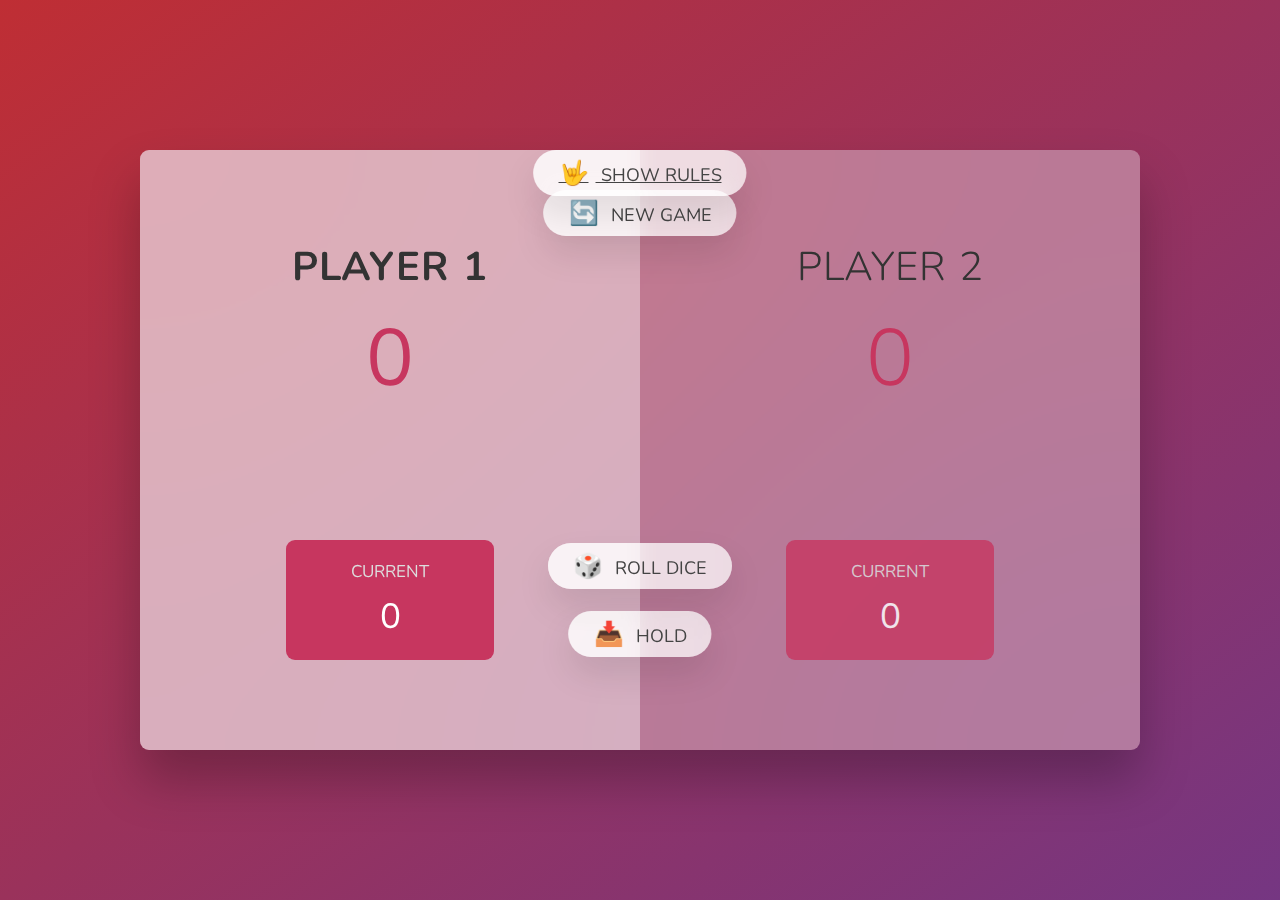
<file: games/1._dice_Pig-Game/Dice_pig_game.html>
<!DOCTYPE html>
<html lang="en">
  <head>
    <meta charset="UTF-8" />
    <meta name="viewport" content="width=device-width, initial-scale=1.0" />
    <meta http-equiv="X-UA-Compatible" content="ie=edge" />
    <link rel="stylesheet" href="style.css" />
    <title>Pig Game</title>
  </head>
  <body>
    <main>
      <section class="player player--0 player--active">
        <h2 class="name" id="name--0">Player 1</h2>
        <p class="score" id="score--0">43</p>
        <div class="current">
          <p class="current-label">Current</p>
          <p class="current-score" id="current--0">0</p>
        </div>
      </section>
      <section class="player player--1">
        <h2 class="name" id="name--1">Player 2</h2>
        <p class="score" id="score--1">24</p>
        <div class="current">
          <p class="current-label">Current</p>
          <p class="current-score" id="current--1">0</p>
        </div>
      </section>

      <img src="dice-5.png" alt="Playing dice" class="dice" />
      <button class="btn btn--new">🔄 New game</button>
      <button class="btn btn--roll">🎲 Roll dice</button>
      <button class="btn btn--hold">📥 Hold</button>

      <a href="./rules/rules.html" class="btn btn--rules">🤟 Show Rules</a>
    </main>
    <script src="script.js"></script>
  </body>
</html>
</file>
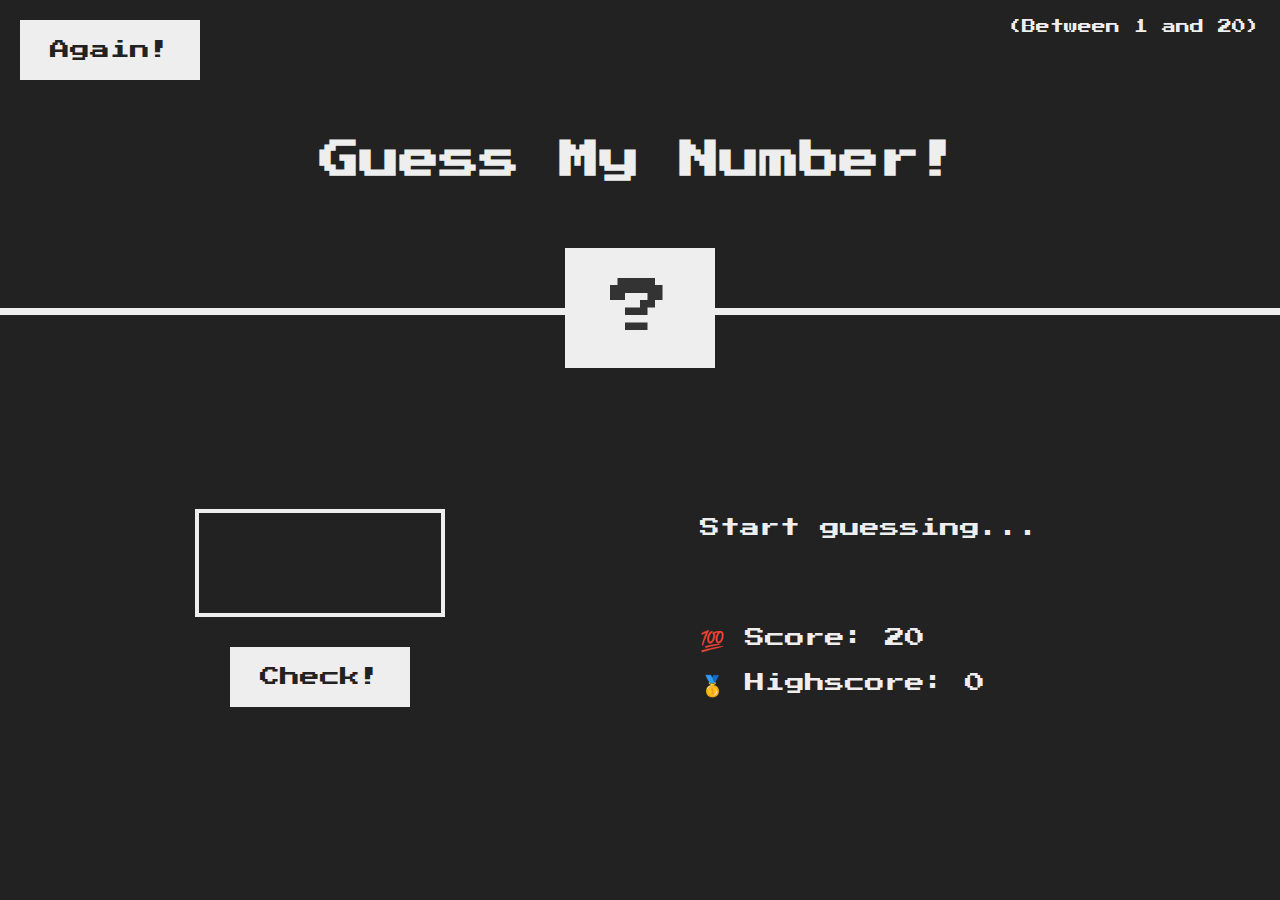
<file: games/2_Guess-My-Number/Guess_my_number.html>
<!DOCTYPE html>
<html lang="en">
  <head>
    <meta charset="UTF-8" />
    <meta name="viewport" content="width=device-width, initial-scale=1.0" />
    <meta http-equiv="X-UA-Compatible" content="ie=edge" />
    <link rel="stylesheet" href="style.css" />
    <title>Guess My Number!</title>
  </head>
  <body>
    <header>
      <h1>Guess My Number!</h1>
      <p class="between">(Between 1 and 20)</p>
      <button class="btn again">Again!</button>
      <div class="number">?</div>
    </header>
    <main>
      <section class="left">
        <input type="number" class="guess" />
        <button class="btn check">Check!</button>
      </section>
      <section class="right">
        <p class="message">Start guessing...</p>
        <p class="label-score">💯 Score: <span class="score">20</span></p>
        <p class="label-highscore">
          🥇 Highscore: <span class="highscore">0</span>
        </p>
      </section>
    </main>
    <script src="script.js"></script>
  </body>
</html>
</file>
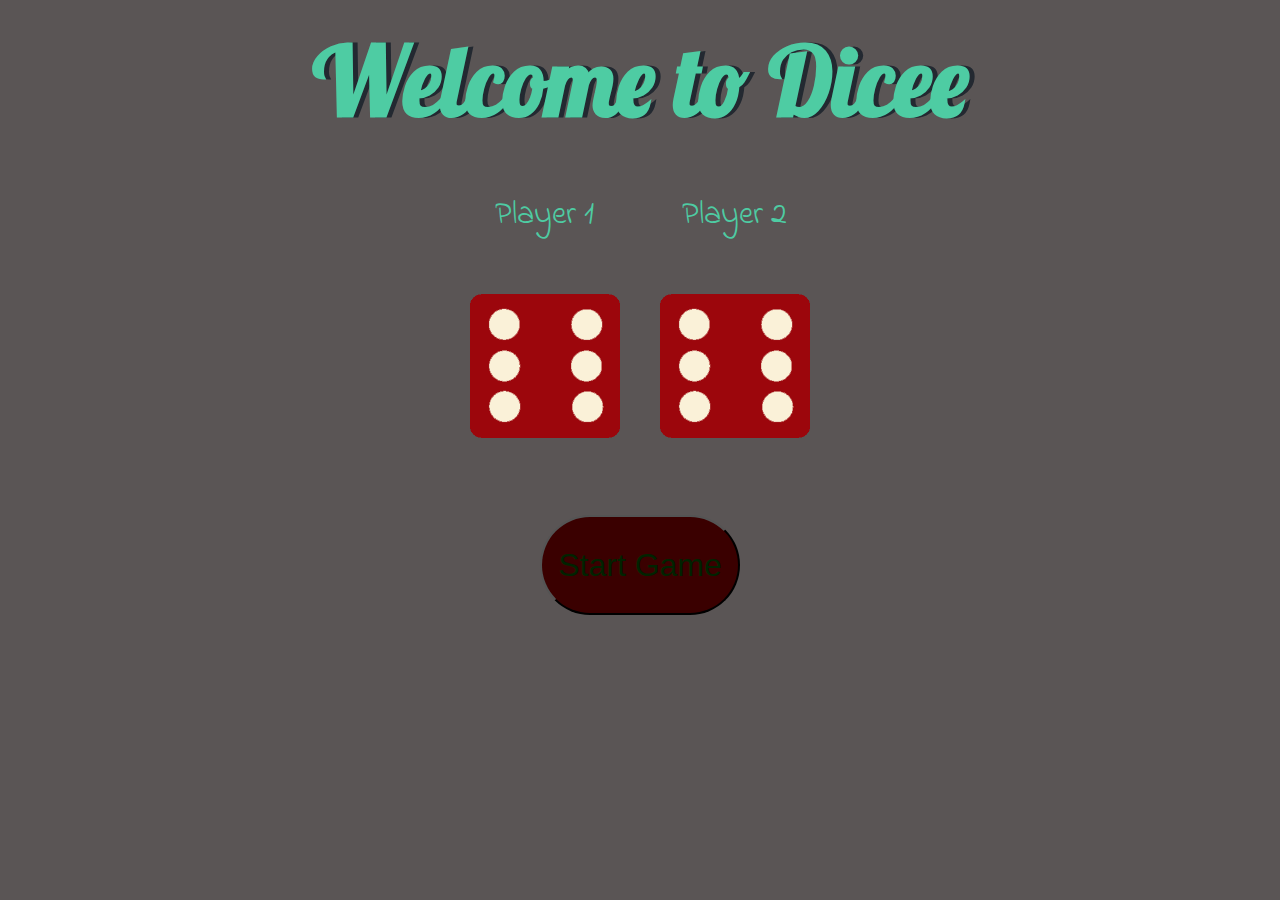
<file: games/3_dicee/dicee.html>
<!DOCTYPE html>
<html>
  <head>
    <meta charset="UTF-8" />
    <meta name="viewport" contnet="width=device-width, initial scale=1.0" />
    <title>Game Of Dicee</title>
    <link href="./style.css" rel="stylesheet" />
    <link
      href="https://fonts.googleapis.com/css?family=Indie+Flower|Lobster"
      rel="stylesheet"
    />
  </head>
  <body>
    <h1>Welcome to Dicee</h1>
    <div class="game">
      <div class="container">
        <div class="item">
          <p>Player 1</p>
          <img class="img1" src="./images/dice6.png" />
        </div>

        <div class="item">
          <p>Player 2</p>
          <img class="img2" src="./images/dice6.png" />
        </div>
      </div>

      <button class="new_game">Start Game</button>
    </div>
    <script src="index.js" charset="utf-8"></script>
  </body>
</html>
</file>
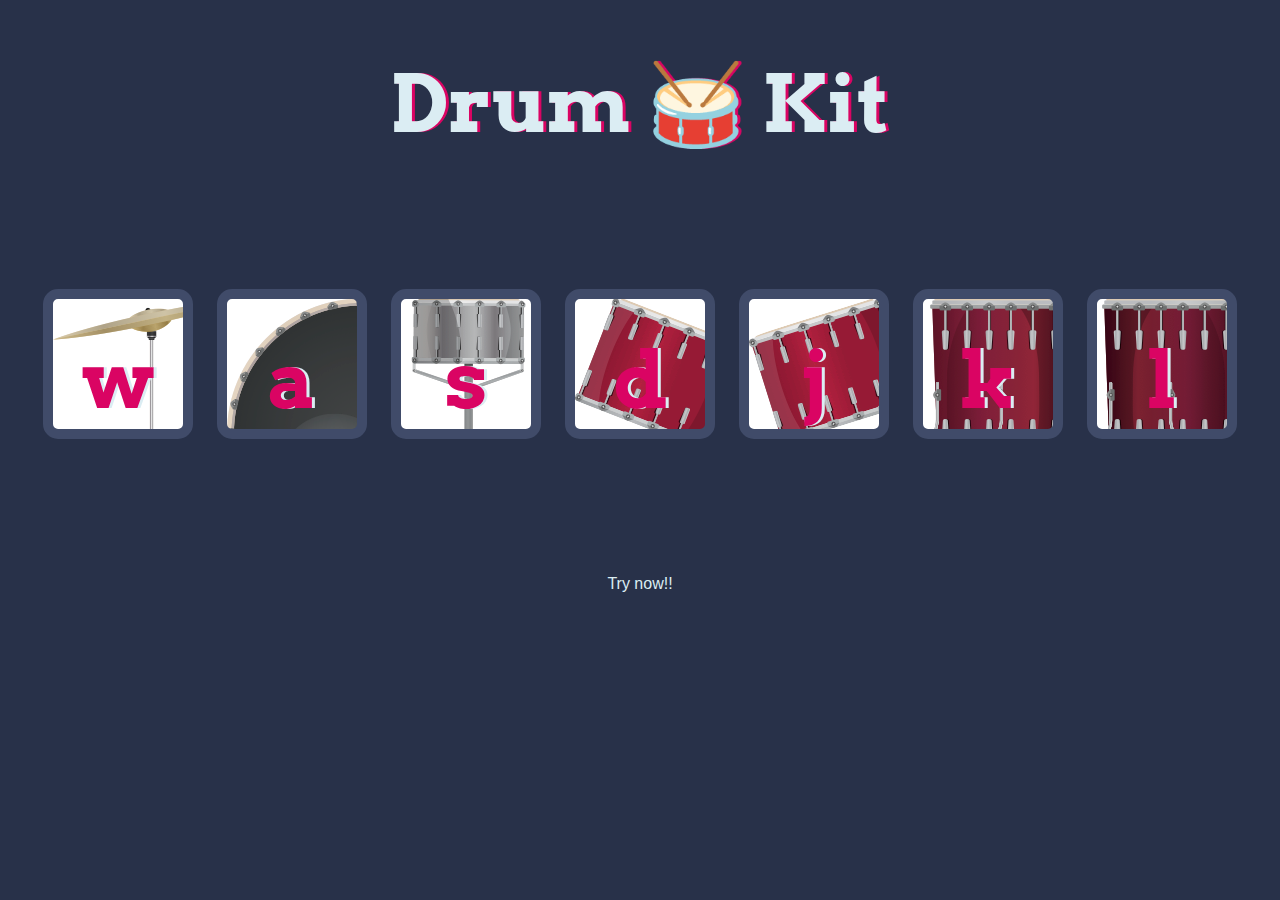
<file: games/4_Drum_Kit/Drum_kit.html>
<!DOCTYPE html>
<html lang="en" dir="ltr">
  <head>
    <meta charset="utf-8" />
    <title>Drum Kit</title>
    <link rel="stylesheet" href="styles.css" />
    <link
      href="https://fonts.googleapis.com/css?family=Arvo"
      rel="stylesheet"
    />
  </head>

  <body>
    <h1 id="title">Drum 🥁 Kit</h1>
    <div class="set">
      <button class="w drum">w</button>
      <button class="a drum">a</button>
      <button class="s drum">s</button>
      <button class="d drum">d</button>
      <button class="j drum">j</button>
      <button class="k drum">k</button>
      <button class="l drum">l</button>
    </div>

    <footer>Try now!!</footer>

    <script src="./index.js" charset="UTF-8"></script>
  </body>
</html>
</file>
<file: games/1._dice_Pig-Game/style.css>
@import url('https://fonts.googleapis.com/css2?family=Nunito&display=swap');

* {
  margin: 0;
  padding: 0;
  box-sizing: inherit;
}

html {
  font-size: 62.5%;
  box-sizing: border-box;
}

body {
  font-family: 'Nunito', sans-serif;
  font-weight: 400;
  height: 100vh;
  color: #333;
  background-image: linear-gradient(to top left, #753682 0%, #bf2e34 100%);
  display: flex;
  align-items: center;
  justify-content: center;
}

/* LAYOUT */
main {
  position: relative;
  width: 100rem;
  height: 60rem;
  background-color: rgba(255, 255, 255, 0.35);
  backdrop-filter: blur(200px);
  filter: blur();
  box-shadow: 0 3rem 5rem rgba(0, 0, 0, 0.25);
  border-radius: 9px;
  overflow: hidden;
  display: flex;
}

.player {
  flex: 50%;
  padding: 9rem;
  display: flex;
  flex-direction: column;
  align-items: center;
  transition: all 0.75s;
}

/* ELEMENTS */
.name {
  position: relative;
  font-size: 4rem;
  text-transform: uppercase;
  letter-spacing: 1px;
  word-spacing: 2px;
  font-weight: 300;
  margin-bottom: 1rem;
}

.score {
  font-size: 8rem;
  font-weight: 300;
  color: #c7365f;
  margin-bottom: auto;
}

.player--active {
  background-color: rgba(255, 255, 255, 0.4);
}
.player--active .name {
  font-weight: 700;
}
.player--active .score {
  font-weight: 400;
}

.player--active .current {
  opacity: 1;
}

.current {
  background-color: #c7365f;
  opacity: 0.8;
  border-radius: 9px;
  color: #fff;
  width: 65%;
  padding: 2rem;
  text-align: center;
  transition: all 0.75s;
}

.current-label {
  text-transform: uppercase;
  margin-bottom: 1rem;
  font-size: 1.7rem;
  color: #ddd;
}

.current-score {
  font-size: 3.5rem;
}

/* ABSOLUTE POSITIONED ELEMENTS */
.btn {
  position: absolute;
  left: 50%;
  transform: translateX(-50%);
  color: #444;
  background: none;
  border: none;
  font-family: inherit;
  font-size: 1.8rem;
  text-transform: uppercase;
  cursor: pointer;
  font-weight: 400;
  transition: all 0.2s;

  background-color: white;
  background-color: rgba(255, 255, 255, 0.6);
  backdrop-filter: blur(10px);

  padding: 0.7rem 2.5rem;
  border-radius: 50rem;
  box-shadow: 0 1.75rem 3.5rem rgba(0, 0, 0, 0.1);
}

.btn::first-letter {
  font-size: 2.4rem;
  display: inline-block;
  margin-right: 0.7rem;
}

.btn--new {
  top: 4rem;
}
.btn--roll {
  top: 39.3rem;
}
.btn--hold {
  top: 46.1rem;
}

.btn--rules {
  topr: 50rem;
}

.btn:active {
  transform: translate(-50%, 3px);
  box-shadow: 0 1rem 2rem rgba(0, 0, 0, 0.15);
}

.btn:focus {
  outline: none;
}

.dice {
  position: absolute;
  left: 50%;
  top: 16.5rem;
  transform: translateX(-50%);
  height: 10rem;
  box-shadow: 0 2rem 5rem rgba(0, 0, 0, 0.2);
}

.player--winner {
  background-color: #2f2f2f;
}

.player--winner .name {
  font-weight: 700;
  color: #c7365f;
}

.hidden {
  display: none;
}
</file>
<file: games/2_Guess-My-Number/style.css>
@import url('https://fonts.googleapis.com/css?family=Press+Start+2P&display=swap');

* {
  margin: 0;
  padding: 0;
  box-sizing: inherit;
}

html {
  font-size: 62.5%;
  box-sizing: border-box;
}

body {
  font-family: 'Press Start 2P', sans-serif;
  color: #eee;
  background-color: #222;
  /* background-color: #60b347; */
}

/* LAYOUT */
header {
  position: relative;
  height: 35vh;
  border-bottom: 7px solid #eee;
}

main {
  height: 65vh;
  color: #eee;
  display: flex;
  align-items: center;
  justify-content: space-around;
}

.left {
  width: 52rem;
  display: flex;
  flex-direction: column;
  align-items: center;
}

.right {
  width: 52rem;
  font-size: 2rem;
}

/* ELEMENTS STYLE */
h1 {
  font-size: 4rem;
  text-align: center;
  position: absolute;
  width: 100%;
  top: 52%;
  left: 50%;
  transform: translate(-50%, -50%);
}

.number {
  background: #eee;
  color: #333;
  font-size: 6rem;
  width: 15rem;
  padding: 3rem 0rem;
  text-align: center;
  position: absolute;
  bottom: 0;
  left: 50%;
  transform: translate(-50%, 50%);
}

.between {
  font-size: 1.4rem;
  position: absolute;
  top: 2rem;
  right: 2rem;
}

.again {
  position: absolute;
  top: 2rem;
  left: 2rem;
}

.guess {
  background: none;
  border: 4px solid #eee;
  font-family: inherit;
  color: inherit;
  font-size: 5rem;
  padding: 2.5rem;
  width: 25rem;
  text-align: center;
  display: block;
  margin-bottom: 3rem;
}

.btn {
  border: none;
  background-color: #eee;
  color: #222;
  font-size: 2rem;
  font-family: inherit;
  padding: 2rem 3rem;
  cursor: pointer;
}

.btn:hover {
  background-color: #ccc;
}

.message {
  margin-bottom: 8rem;
  height: 3rem;
}

.label-score {
  margin-bottom: 2rem;
}
</file>
<file: games/3_dicee/style.css>
* {
  background-color: rgb(90, 85, 85);
}
h1 {
  margin: 20px;
  font-family: "Lobster", cursive;
  text-shadow: 5px 0 #232931;
  font-size: 6rem;
  color: #4ecca3;
  text-align: center;
}
.container {
  display: flex;
  flex-wrap: wrap;
  justify-content: center;
  width: 60%;
  margin: auto;
  text-align: center;
}
.item {
  text-align: center;
}

p {
  font-size: 2rem;
  color: #4ecca3;
  font-family: "Indie Flower", cursive;
}
img {
  width: 150px;
  padding: 20px;
}

.new_game {
  width: 200px;
  height: 100px;
  background-color: rgb(58, 0, 0);
  color: rgb(1, 35, 1);
  font-size: 2rem;
  border-radius: 50px;

  margin-top: 50px;
}

.game {
  text-align: center;
}
</file>
<file: games/4_Drum_Kit/styles.css>
body {
  text-align: center;
  background-color: #283149;
}

h1 {
  font-size: 5rem;
  color: #DBEDF3;
  font-family: "Arvo", cursive;
  text-shadow: 3px 0 #DA0463;
}

footer {
  color: #DBEDF3;
  font-family: sans-serif;
}

.w { background-image: url(./images/crash.png); }

.a { background-image: url(./images/kick.png); }

.s { background-image: url(./images/snare.png); }

.d { background-image: url(./images/tom1.png); }

.j { background-image: url(./images/tom2.png); }

.k {   background-image: url(./images/tom3.png); }

.l { background-image: url(./images/tom4.png); }

.set { margin: 10% auto; }

.game-over {
  background-color: red;
  opacity: 0.8;
}

.red {
  color: red;
}

.drum {
  outline: none;
  border: 10px solid #404B69;
  font-size: 5rem;
  font-family: 'Arvo', cursive;
  line-height: 2;
  font-weight: 900;
  color: #DA0463;
  text-shadow: 3px 0 #DBEDF3;
  border-radius: 15px;
  display: inline-block;
  width: 150px;
  height: 150px;
  text-align: center;
  margin: 10px;
  background-color: white;
}

.pressed {
  box-shadow: 0 3px 4px 0 #DBEDF3;
  opacity: 0.5;
}
</file>
